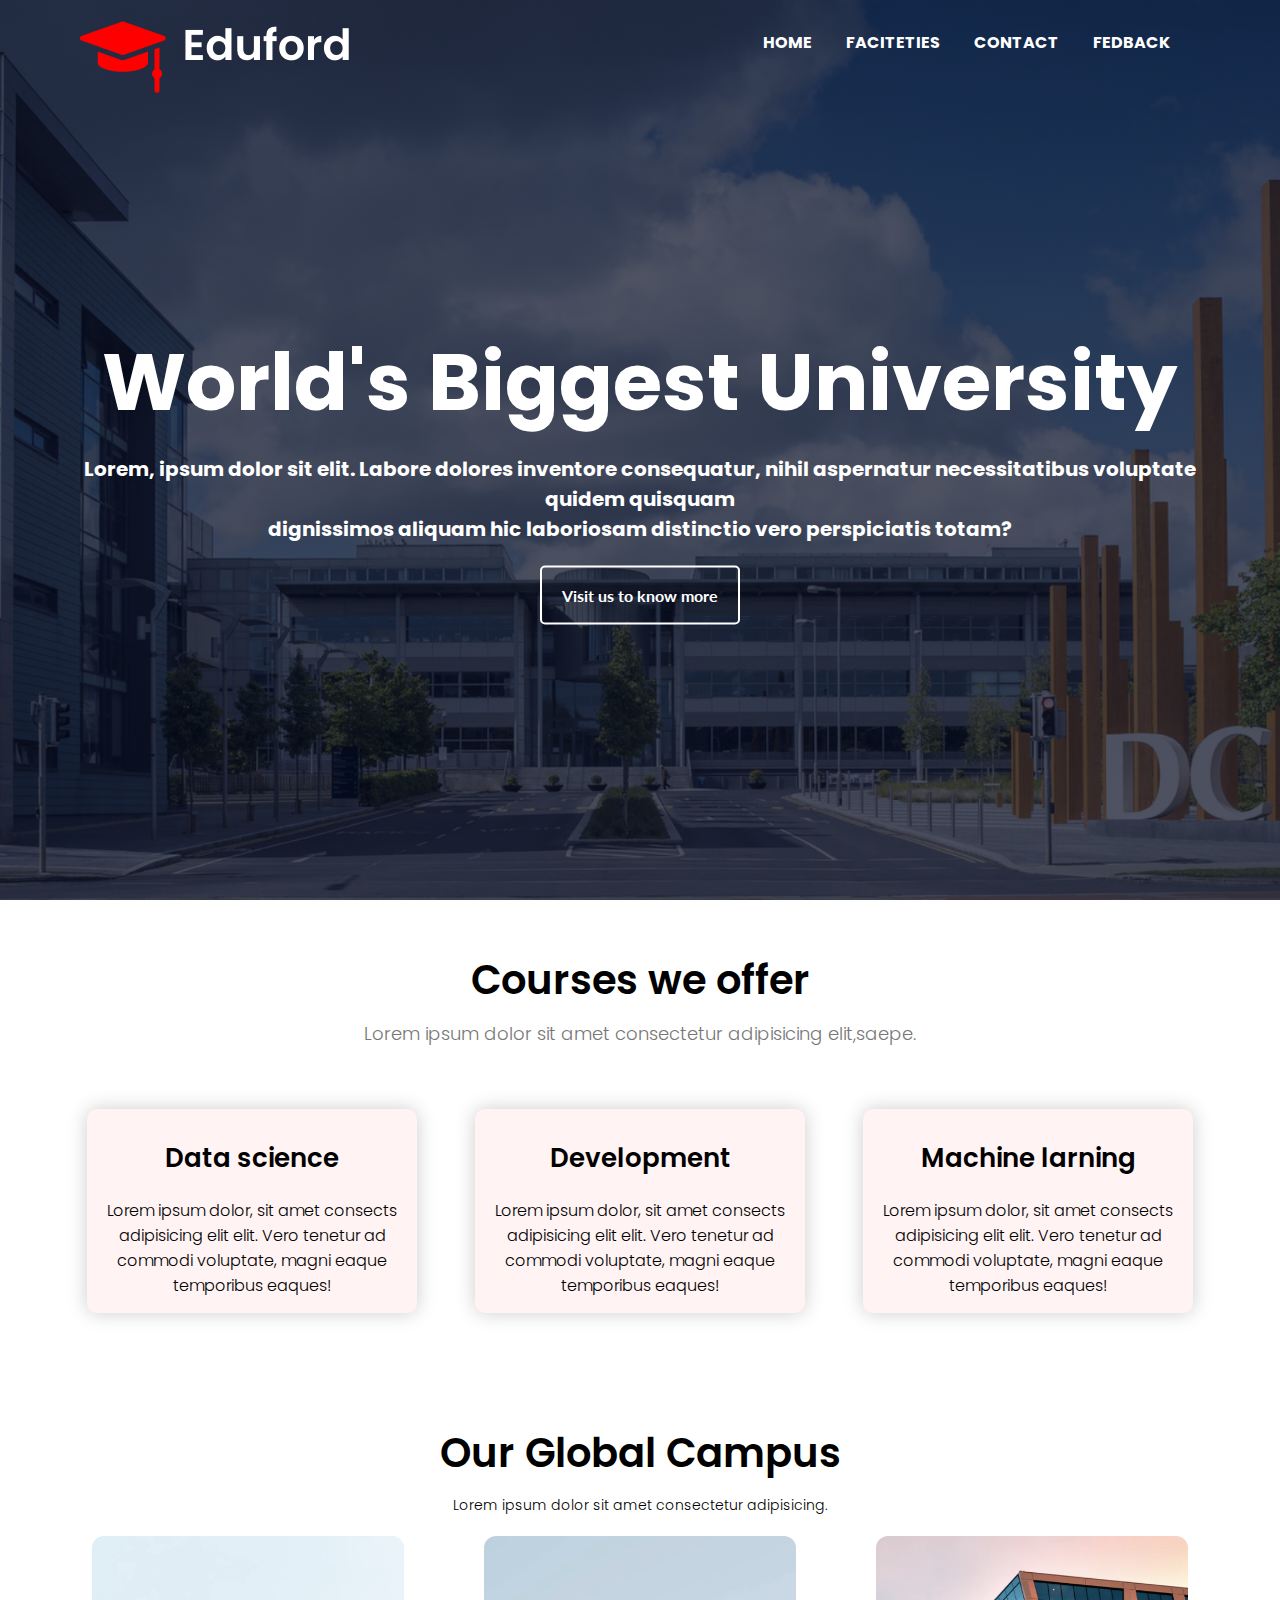
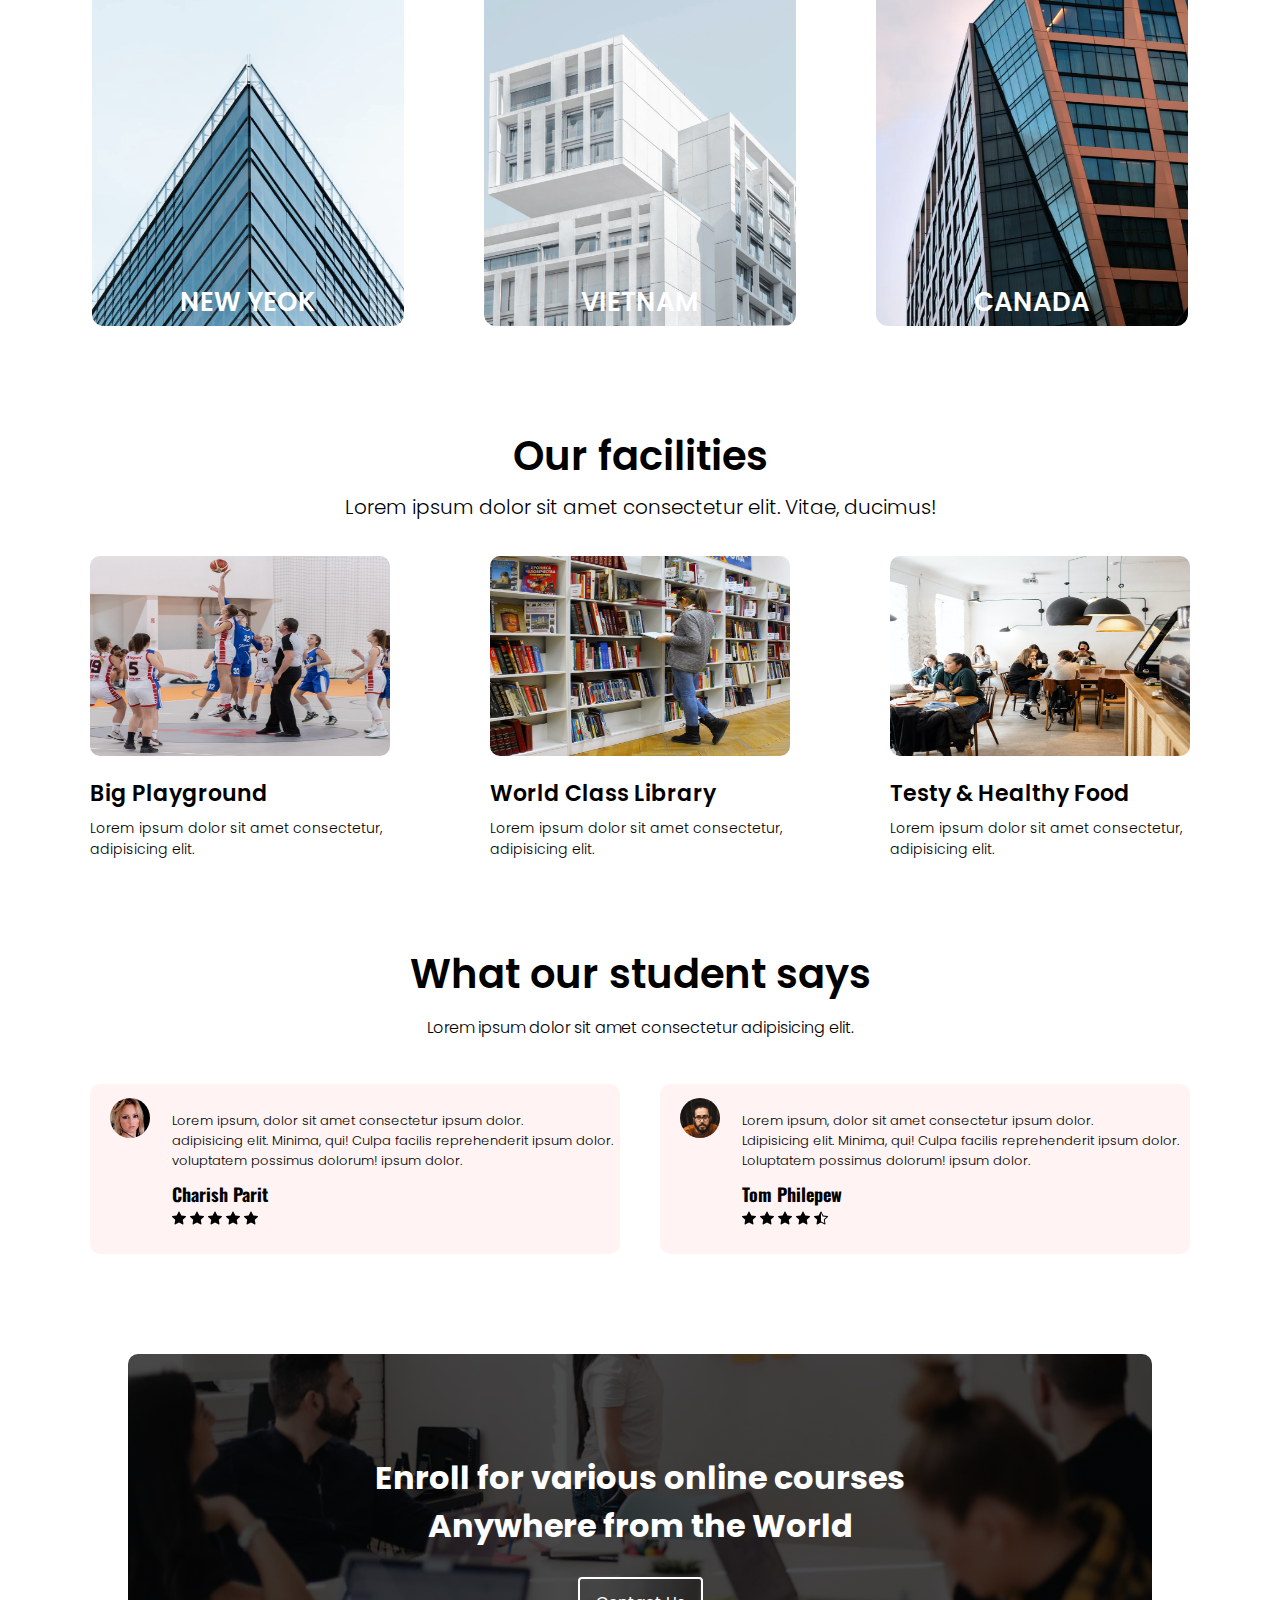
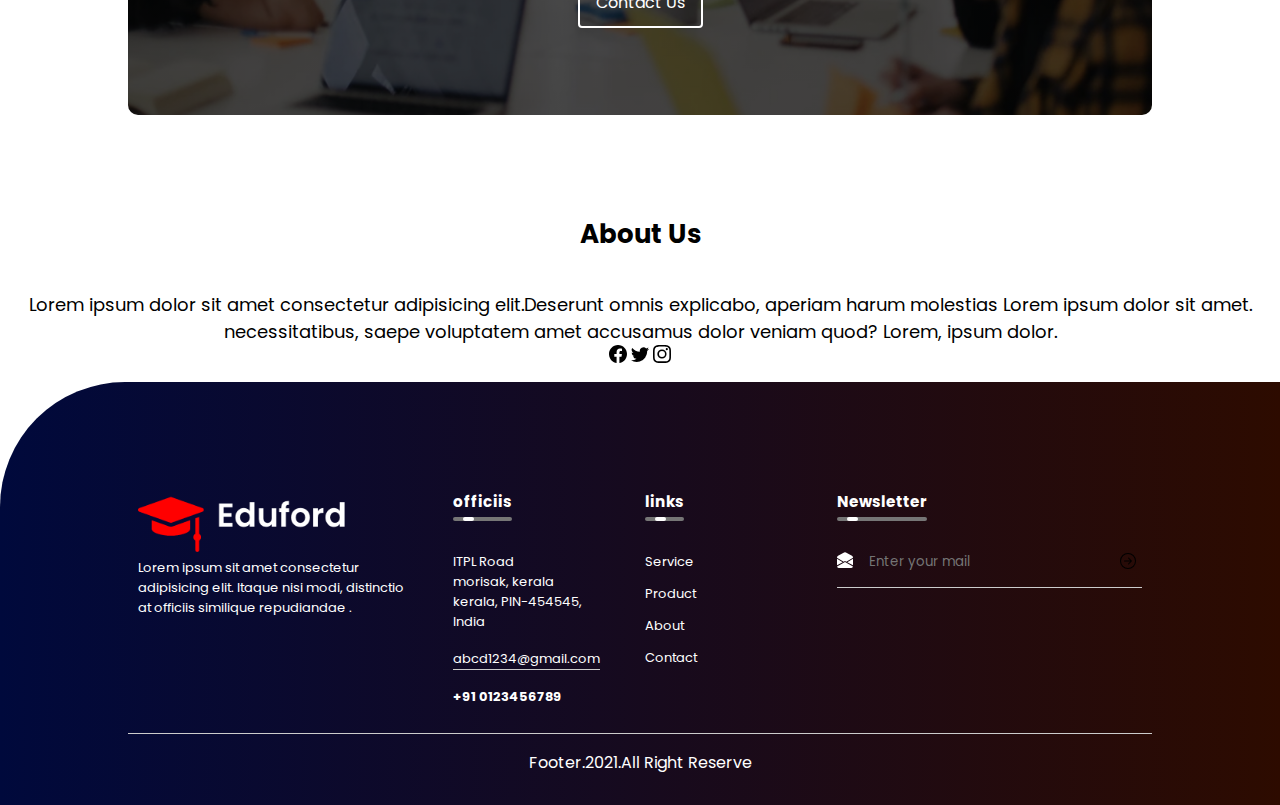
<file: edu-website/index.html>
<!DOCTYPE html>
<html lang="en">
<head>
    <meta charset="UTF-8">
    <meta http-equiv="X-UA-Compatible" content="IE=edge">
    <meta name="viewport" content="width=device-width, initial-scale=1.0">
    <title>education website</title>
    <!-- google font -->
    <link rel="preconnect" href="https://fonts.googleapis.com">
    <link rel="preconnect" href="https://fonts.gstatic.com" crossorigin>
    <link href="https://fonts.googleapis.com/css2?family=Poppins:wght@200&display=swap" rel="stylesheet">
    <link href="https://fonts.googleapis.com/css2?family=Lato&display=swap" rel="stylesheet">
    <link href="https://fonts.googleapis.com/css2?family=Oswald:wght@400;700&family=Poppins&display=swap" rel="stylesheet">
    <!-- external css -->
    <link rel="stylesheet" href="style.css">
    
    

</head>
<body>
    <header>
        <!-- navbar -->
        <nav id="navbar">
            <div class="nav-collection">
            <div class="logo">
                <img src="eduford_img/logo.png" alt="">
            </div>
            <div class="openMenu">
                <h1>Menu</h1>
            </div> 
            <div class="right" id="right">  
                <a href="index.html">HOME</a>
                <a href="facilities.html">FACITETIES</a>
                <a href="contact.html">CONTACT</a>
                <a href="contact.html">FEDBACK</a>
            </div>
            <div class="closeMenu">
                <h1>close</h1>
            </div>

        </div>
        
        <!-- banner -->
        <div class="banner">
            <h1>World's Biggest University</h1>
            <p>Lorem, ipsum dolor sit  elit. Labore dolores inventore consequatur, nihil aspernatur necessitatibus voluptate quidem quisquam <br> dignissimos 
                 aliquam hic laboriosam distinctio vero perspiciatis totam?</p>
            <div class="bt">
            <a href="#" class="btn">Visit us to know more</a>     
        </div>     
        </div>
        
    </nav>
    </header>

    <!-- course -->    
    <section id="container">
        <div class="headline">
        <h2>Courses we offer</h2>
        <p>Lorem ipsum dolor sit amet consectetur adipisicing elit,saepe.</p>
    </div>
    <div class="box">
        <div class="item">
            <h3>Data science</h3>
            <p>Lorem ipsum dolor, sit amet consects
                adipisicing elit elit. Vero tenetur ad commodi voluptate,
                 magni eaque temporibus eaques!</p>
        </div>
        <div class="item">
            <h3>Development</h3>
            <p>Lorem ipsum dolor, sit amet consects
                adipisicing elit elit. Vero tenetur ad commodi voluptate,
                 magni eaque temporibus eaques!</p>
        </div>
        <div class="item">
            <h3>Machine larning</h3>
            <p>Lorem ipsum dolor, sit amet consects
                adipisicing elit elit. Vero tenetur ad commodi voluptate,
                 magni eaque temporibus eaques!</p>
        </div>
    </div>
</section >

    <!-- campas -->
    <section id="global">
        <h1>Our Global Campus</h1>
        <p>Lorem ipsum dolor sit amet consectetur adipisicing.</p>
        <div class="all-campas">
            <div class="item" >
                <img src="eduford_img/london.png" alt="">
                <div class="layer">                     <!--layer on img-->
                    <h3>NEW YEOK</h3>
                </div>
            </div>
            <div class="item">
                <img src="eduford_img/washington.png" alt="">
                <div class="layer">
                    <h3>VIETNAM</h3>
                </div>
            </div>
            <div class="item">
                <img src="eduford_img/newyork.png" alt="">
                <div class="layer">
                    <h3>CANADA</h3>
                </div>
            </div>
        </div>
    </section>
    <!-- facilities --> 
    <section id="facilities">
        <h2>Our facilities</h2>
        <p>Lorem ipsum dolor sit amet consectetur elit. Vitae, ducimus!</p>
        <div class="facilities-row">
            <div class="facilities-col">
                <img src="eduford_img/basketball.png" alt="">
                <h3>Big Playground</h3>
                <p>Lorem ipsum dolor sit amet consectetur, <br>
                   adipisicing elit.</p>
            </div>
            <div class="facilities-col">
                <img src="eduford_img/library.png" alt="">
                <h3>World Class Library</h3>
                <p>Lorem ipsum dolor sit amet consectetur, <br>
                   adipisicing elit.</p>
            </div>
            <div class="facilities-col">
                <img src="eduford_img/cafeteria.png" alt="">
                <h3>Testy & Healthy Food
                </h3>
                <p>Lorem ipsum dolor sit amet consectetur, <br>
                   adipisicing elit.</p>
            </div>
        </div>
    </section>
        <!--Reviw  -->
    <section id="student">
        <h2>What our student says</h2>
        <p>Lorem ipsum dolor sit amet consectetur adipisicing elit.</p>
        <div class="review">
            <div class="openione">
                <img src="eduford_img/user1.jpg" alt="">
                <div class="cmnt">
                <p>Lorem ipsum, dolor sit amet consectetur ipsum dolor. <br>
                    adipisicing elit. Minima, qui! Culpa facilis reprehenderit ipsum dolor. <br>
                    voluptatem possimus dolorum! ipsum dolor.</p>
                    <h2>Charish Parit</h2>
                    <!-- rating svg -->
                      <svg xmlns="http://www.w3.org/2000/svg" width="14" height="14" fill="currentColor" class="bi bi-star-fill" viewBox="0 0 16 16">
                        <path d="M3.612 15.443c-.386.198-.824-.149-.746-.592l.83-4.73L.173 6.765c-.329-.314-.158-.888.283-.95l4.898-.696L7.538.792c.197-.39.73-.39.927 0l2.184 4.327 4.898.696c.441.062.612.636.282.95l-3.522 3.356.83 4.73c.078.443-.36.79-.746.592L8 13.187l-4.389 2.256z"/>
                      </svg>
                      <svg xmlns="http://www.w3.org/2000/svg" width="14" height="14" fill="currentColor" class="bi bi-star-fill" viewBox="0 0 16 16">
                        <path d="M3.612 15.443c-.386.198-.824-.149-.746-.592l.83-4.73L.173 6.765c-.329-.314-.158-.888.283-.95l4.898-.696L7.538.792c.197-.39.73-.39.927 0l2.184 4.327 4.898.696c.441.062.612.636.282.95l-3.522 3.356.83 4.73c.078.443-.36.79-.746.592L8 13.187l-4.389 2.256z"/>
                      </svg>
                      <svg xmlns="http://www.w3.org/2000/svg" width="14" height="14" fill="currentColor" class="bi bi-star-fill" viewBox="0 0 16 16">
                        <path d="M3.612 15.443c-.386.198-.824-.149-.746-.592l.83-4.73L.173 6.765c-.329-.314-.158-.888.283-.95l4.898-.696L7.538.792c.197-.39.73-.39.927 0l2.184 4.327 4.898.696c.441.062.612.636.282.95l-3.522 3.356.83 4.73c.078.443-.36.79-.746.592L8 13.187l-4.389 2.256z"/>
                      </svg>
                      <svg xmlns="http://www.w3.org/2000/svg" width="14" height="14" fill="currentColor" class="bi bi-star-fill" viewBox="0 0 16 16">
                        <path d="M3.612 15.443c-.386.198-.824-.149-.746-.592l.83-4.73L.173 6.765c-.329-.314-.158-.888.283-.95l4.898-.696L7.538.792c.197-.39.73-.39.927 0l2.184 4.327 4.898.696c.441.062.612.636.282.95l-3.522 3.356.83 4.73c.078.443-.36.79-.746.592L8 13.187l-4.389 2.256z"/>
                      </svg>
                      <svg xmlns="http://www.w3.org/2000/svg" width="14" height="14" fill="currentColor" class="bi bi-star-fill" viewBox="0 0 16 16">
                        <path d="M3.612 15.443c-.386.198-.824-.149-.746-.592l.83-4.73L.173 6.765c-.329-.314-.158-.888.283-.95l4.898-.696L7.538.792c.197-.39.73-.39.927 0l2.184 4.327 4.898.696c.441.062.612.636.282.95l-3.522 3.356.83 4.73c.078.443-.36.79-.746.592L8 13.187l-4.389 2.256z"/>
                      </svg>
                    

                </div>
            </div>
            <div class="openione">
                <img src="eduford_img/user2.jpg" alt="">
                <div class="cmnt">
                <p>Lorem ipsum, dolor sit amet consectetur ipsum dolor. <br>
                    Ldipisicing elit. Minima, qui! Culpa facilis reprehenderit ipsum dolor. <br>
                    Loluptatem possimus dolorum! ipsum dolor.</p>
                    <h2> Tom Philepew</h2>
                    <!-- rating svg -->
                      <svg xmlns="http://www.w3.org/2000/svg" width="14" height="14" fill="currentColor" class="bi bi-star-fill" viewBox="0 0 16 16">
                        <path d="M3.612 15.443c-.386.198-.824-.149-.746-.592l.83-4.73L.173 6.765c-.329-.314-.158-.888.283-.95l4.898-.696L7.538.792c.197-.39.73-.39.927 0l2.184 4.327 4.898.696c.441.062.612.636.282.95l-3.522 3.356.83 4.73c.078.443-.36.79-.746.592L8 13.187l-4.389 2.256z"/>
                      </svg>
                      <svg xmlns="http://www.w3.org/2000/svg" width="14" height="14" fill="currentColor" class="bi bi-star-fill" viewBox="0 0 16 16">
                        <path d="M3.612 15.443c-.386.198-.824-.149-.746-.592l.83-4.73L.173 6.765c-.329-.314-.158-.888.283-.95l4.898-.696L7.538.792c.197-.39.73-.39.927 0l2.184 4.327 4.898.696c.441.062.612.636.282.95l-3.522 3.356.83 4.73c.078.443-.36.79-.746.592L8 13.187l-4.389 2.256z"/>
                      </svg>
                      <svg xmlns="http://www.w3.org/2000/svg" width="14" height="14" fill="currentColor" class="bi bi-star-fill" viewBox="0 0 16 16">
                        <path d="M3.612 15.443c-.386.198-.824-.149-.746-.592l.83-4.73L.173 6.765c-.329-.314-.158-.888.283-.95l4.898-.696L7.538.792c.197-.39.73-.39.927 0l2.184 4.327 4.898.696c.441.062.612.636.282.95l-3.522 3.356.83 4.73c.078.443-.36.79-.746.592L8 13.187l-4.389 2.256z"/>
                      </svg>
                      <svg xmlns="http://www.w3.org/2000/svg" width="14" height="14" fill="currentColor" class="bi bi-star-fill" viewBox="0 0 16 16">
                        <path d="M3.612 15.443c-.386.198-.824-.149-.746-.592l.83-4.73L.173 6.765c-.329-.314-.158-.888.283-.95l4.898-.696L7.538.792c.197-.39.73-.39.927 0l2.184 4.327 4.898.696c.441.062.612.636.282.95l-3.522 3.356.83 4.73c.078.443-.36.79-.746.592L8 13.187l-4.389 2.256z"/>
                      </svg>
                      <svg xmlns="http://www.w3.org/2000/svg" width="14" height="14" fill="currentColor" class="bi bi-star-half" viewBox="0 0 16 16">
                        <path d="M5.354 5.119 7.538.792A.516.516 0 0 1 8 .5c.183 0 .366.097.465.292l2.184 4.327 4.898.696A.537.537 0 0 1 16 6.32a.548.548 0 0 1-.17.445l-3.523 3.356.83 4.73c.078.443-.36.79-.746.592L8 13.187l-4.389 2.256a.52.52 0 0 1-.146.05c-.342.06-.668-.254-.6-.642l.83-4.73L.173 6.765a.55.55 0 0 1-.172-.403.58.58 0 0 1 .085-.302.513.513 0 0 1 .37-.245l4.898-.696zM8 12.027a.5.5 0 0 1 .232.056l3.686 1.894-.694-3.957a.565.565 0 0 1 .162-.505l2.907-2.77-4.052-.576a.525.525 0 0 1-.393-.288L8.001 2.223 8 2.226v9.8z"/>
                      </svg>
                </div>
            </div>
        </div>
    </section>
    <!-- contact -->
    <section class="cto">
        <h1>Enroll for various online courses <br> Anywhere from the World</h1>
        <a href="contact.html">Contact Us</a>
    </section>

     <!-- about -->
    <div class="about">
        <h2>About Us</h2>
        <p>Lorem ipsum dolor sit amet consectetur adipisicing elit.Deserunt omnis explicabo, aperiam harum  molestias Lorem ipsum dolor sit amet. <br>
              necessitatibus, saepe voluptatem amet accusamus dolor veniam quod? Lorem, ipsum dolor.</p>

              <svg xmlns="http://www.w3.org/2000/svg" width="18" height="18" fill="currentColor" class="bi bi-facebook" viewBox="0 0 16 16">
                <path d="M16 8.049c0-4.446-3.582-8.05-8-8.05C3.58 0-.002 3.603-.002 8.05c0 4.017 2.926 7.347 6.75 7.951v-5.625h-2.03V8.05H6.75V6.275c0-2.017 1.195-3.131 3.022-3.131.876 0 1.791.157 1.791.157v1.98h-1.009c-.993 0-1.303.621-1.303 1.258v1.51h2.218l-.354 2.326H9.25V16c3.824-.604 6.75-3.934 6.75-7.951z"/>
              </svg>
              <svg xmlns="http://www.w3.org/2000/svg" width="18" height="18" fill="currentColor" class="bi bi-twitter" viewBox="0 0 16 16">
                <path d="M5.026 15c6.038 0 9.341-5.003 9.341-9.334 0-.14 0-.282-.006-.422A6.685 6.685 0 0 0 16 3.542a6.658 6.658 0 0 1-1.889.518 3.301 3.301 0 0 0 1.447-1.817 6.533 6.533 0 0 1-2.087.793A3.286 3.286 0 0 0 7.875 6.03a9.325 9.325 0 0 1-6.767-3.429 3.289 3.289 0 0 0 1.018 4.382A3.323 3.323 0 0 1 .64 6.575v.045a3.288 3.288 0 0 0 2.632 3.218 3.203 3.203 0 0 1-.865.115 3.23 3.23 0 0 1-.614-.057 3.283 3.283 0 0 0 3.067 2.277A6.588 6.588 0 0 1 .78 13.58a6.32 6.32 0 0 1-.78-.045A9.344 9.344 0 0 0 5.026 15z"/>
              </svg>
              <svg xmlns="http://www.w3.org/2000/svg" width="18" height="18" fill="currentColor" class="bi bi-instagram" viewBox="0 0 16 16">
                <path d="M8 0C5.829 0 5.556.01 4.703.048 3.85.088 3.269.222 2.76.42a3.917 3.917 0 0 0-1.417.923A3.927 3.927 0 0 0 .42 2.76C.222 3.268.087 3.85.048 4.7.01 5.555 0 5.827 0 8.001c0 2.172.01 2.444.048 3.297.04.852.174 1.433.372 1.942.205.526.478.972.923 1.417.444.445.89.719 1.416.923.51.198 1.09.333 1.942.372C5.555 15.99 5.827 16 8 16s2.444-.01 3.298-.048c.851-.04 1.434-.174 1.943-.372a3.916 3.916 0 0 0 1.416-.923c.445-.445.718-.891.923-1.417.197-.509.332-1.09.372-1.942C15.99 10.445 16 10.173 16 8s-.01-2.445-.048-3.299c-.04-.851-.175-1.433-.372-1.941a3.926 3.926 0 0 0-.923-1.417A3.911 3.911 0 0 0 13.24.42c-.51-.198-1.092-.333-1.943-.372C10.443.01 10.172 0 7.998 0h.003zm-.717 1.442h.718c2.136 0 2.389.007 3.232.046.78.035 1.204.166 1.486.275.373.145.64.319.92.599.28.28.453.546.598.92.11.281.24.705.275 1.485.039.843.047 1.096.047 3.231s-.008 2.389-.047 3.232c-.035.78-.166 1.203-.275 1.485a2.47 2.47 0 0 1-.599.919c-.28.28-.546.453-.92.598-.28.11-.704.24-1.485.276-.843.038-1.096.047-3.232.047s-2.39-.009-3.233-.047c-.78-.036-1.203-.166-1.485-.276a2.478 2.478 0 0 1-.92-.598 2.48 2.48 0 0 1-.6-.92c-.109-.281-.24-.705-.275-1.485-.038-.843-.046-1.096-.046-3.233 0-2.136.008-2.388.046-3.231.036-.78.166-1.204.276-1.486.145-.373.319-.64.599-.92.28-.28.546-.453.92-.598.282-.11.705-.24 1.485-.276.738-.034 1.024-.044 2.515-.045v.002zm4.988 1.328a.96.96 0 1 0 0 1.92.96.96 0 0 0 0-1.92zm-4.27 1.122a4.109 4.109 0 1 0 0 8.217 4.109 4.109 0 0 0 0-8.217zm0 1.441a2.667 2.667 0 1 1 0 5.334 2.667 2.667 0 0 1 0-5.334z"/>
              </svg>
    </div>


       <!-- footer -->
    <footer>
        <div class="row">
            <div class="col" >
                <img src="eduford_img/logo.png" alt="" style="height: 60px;">
                <p>Lorem ipsum sit amet consectetur adipisicing 
                     elit. Itaque nisi modi, distinctio at
                      officiis similique repudiandae .</p>
            </div>
            <div class="col">
                <h3>officiis <div class="underline"><span></span></div> </h3>
                <p>ITPL Road</p>
                <p>morisak, kerala</p>
                <p>kerala, PIN-454545, India</p>
                <p class="mail">abcd1234@gmail.com</p>
                <h4>+91  0123456789</h4>
            </div>
            <div class="col">
                <h3>links <div class="underline"><span></span></div> </h3>
                <ul>
                    <li><a href="#"></a></li>
                    <li><a href=""></a>Service</li>
                    <li><a href=""></a>Product</li>
                    <li><a href=""></a>About</li>
                    <li><a href=""></a>Contact</li>
                </ul>
            </div>
            <div class="col">
                <h3>Newsletter <div class="underline"><span></span></div></h3>
                <form action="">
                    <svg xmlns="http://www.w3.org/2000/svg" width="16" height="16" fill="currentColor" class="bi bi-envelope-open-fill" viewBox="0 0 16 16">
                        <path d="M8.941.435a2 2 0 0 0-1.882 0l-6 3.2A2 2 0 0 0 0 5.4v.313l6.709 3.933L8 8.928l1.291.717L16 5.715V5.4a2 2 0 0 0-1.059-1.765l-6-3.2zM16 6.873l-5.693 3.337L16 13.372v-6.5zm-.059 7.611L8 10.072.059 14.484A2 2 0 0 0 2 16h12a2 2 0 0 0 1.941-1.516zM0 13.373l5.693-3.163L0 6.873v6.5z"/>
                      </svg>
                    <input type="email" name="" placeholder="Enter your mail" id="">
                    <button type="submit"><svg xmlns="http://www.w3.org/2000/svg" width="16" height="16" fill="currentColor" class="bi bi-arrow-right-circle" viewBox="0 0 16 16">
                        <path fill-rule="evenodd" d="M1 8a7 7 0 1 0 14 0A7 7 0 0 0 1 8zm15 0A8 8 0 1 1 0 8a8 8 0 0 1 16 0zM4.5 7.5a.5.5 0 0 0 0 1h5.793l-2.147 2.146a.5.5 0 0 0 .708.708l3-3a.5.5 0 0 0 0-.708l-3-3a.5.5 0 1 0-.708.708L10.293 7.5H4.5z"/>
                      </svg></button>
                </form>
            </div>
            
        </div>
        <hr>
        <p class=" para">Footer.2021.All Right Reserve</p>
    </footer>
    

    <!-- javascript -->
    <script src="app.js"></script>
 
</body>
</html>
</file>
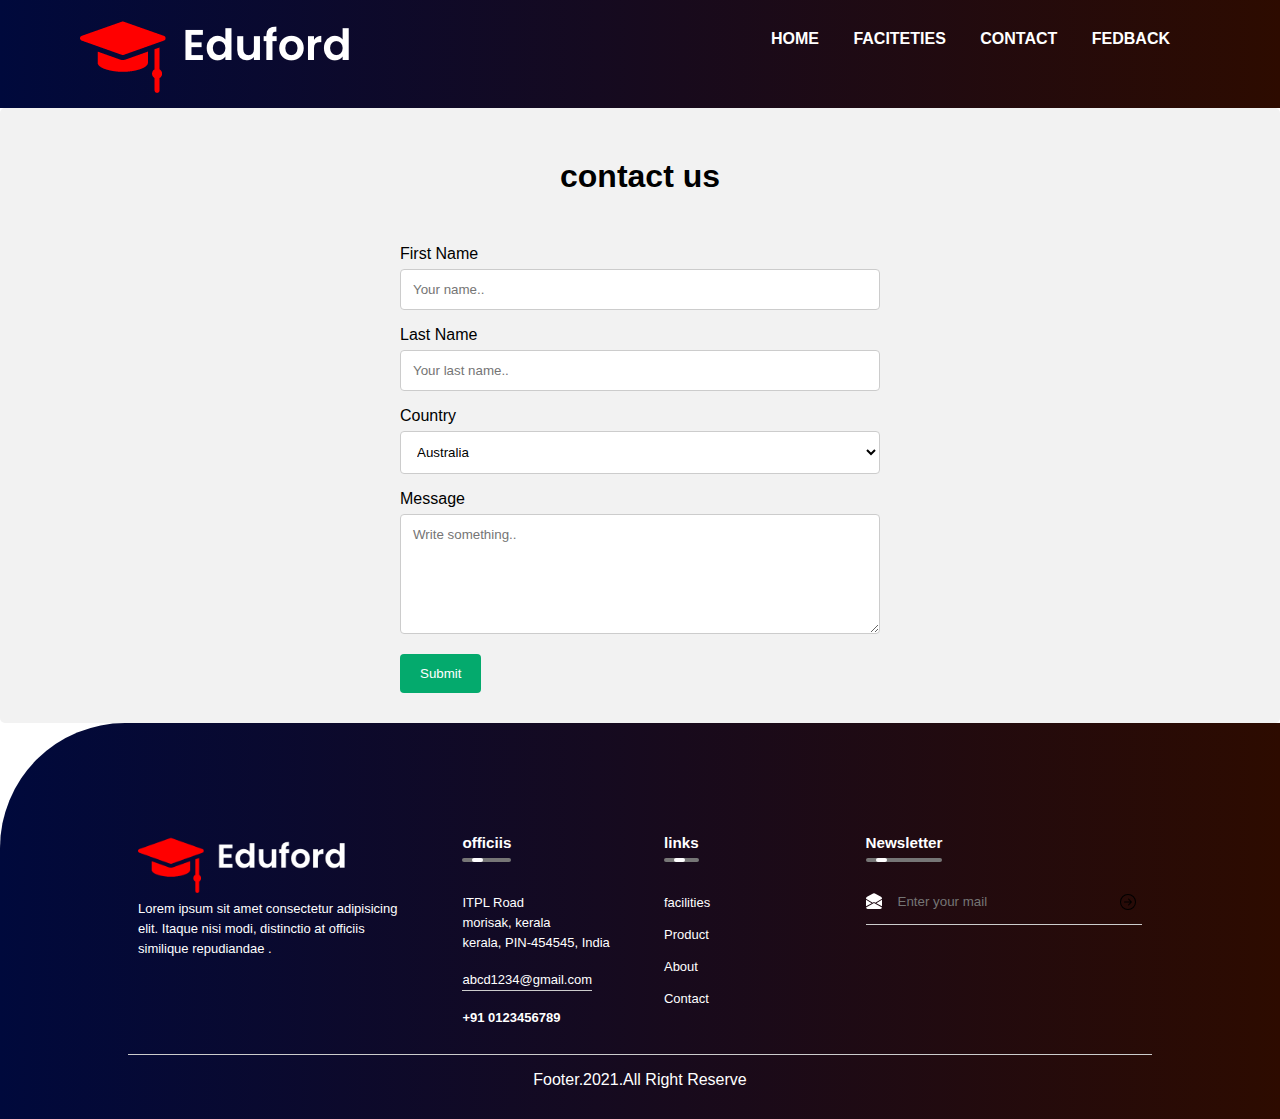
<file: edu-website/contact.html>
<!DOCTYPE html>
<html lang="en">
<head>
    <meta charset="UTF-8">
    <meta http-equiv="X-UA-Compatible" content="IE=edge">
    <meta name="viewport" content="width=device-width, initial-scale=1.0">
    <title>contact</title>
    <link rel="stylesheet" href="style.css">
</head>
<body>
    <header class="for-bg">
        <nav id="navbar">
            <div class="nav-collection">
            <div class="logo">
                <img src="eduford_img/logo.png" alt="">
            </div>
            <div class="openMenu">
                <h1>Menu</h1>
            </div>
            <div class="right" id="right">
                <i class="fa fa-times" onclick="hidemenu()" ></i>
                <a href="index.html">HOME</a>
                <a href="facilities.html">FACITETIES</a>
                <a href="contact.html">CONTACT</a>
                <a href="contact.html">FEDBACK</a>
            </div>
            <div class="closeMenu">
                <h1>close</h1>
            </div>
            
        </div>
        
    </nav>
    </header>


    <div class="containers">
        <form action="action_page.php">
          <h1 class="h-contact">contact us</h1>
          <label for="fname">First Name</label> <br>
          <input type="text" id="fname" name="firstname" placeholder="Your name..">
      
          <label for="lname">Last Name</label> <br>
          <input type="text" id="lname" name="lastname" placeholder="Your last name..">
      
          <label for="country">Country</label> <br>
          <select id="country" name="country">
            <option value="australia">Australia</option>
            <option value="canada">Canada</option>
            <option value="usa">USA</option>
          </select>
      
          <label for="subject">Message</label> <br>
          <textarea id="subject" name="subject" placeholder="Write something.." style="height:120px"></textarea>
      
          <input type="submit" value="Submit">
      
        </form>
      </div>

             <!-- footer -->
             <footer>
                <div class="row">
                    <div class="col" >
                        <img src="eduford_img/logo.png" alt="" style="height: 60px;">
                        <p>Lorem ipsum sit amet consectetur adipisicing 
                             elit. Itaque nisi modi, distinctio at
                              officiis similique repudiandae .</p>
                    </div>
                    <div class="col">
                        <h3>officiis <div class="underline"><span></span></div> </h3>
                        <p>ITPL Road</p>
                        <p>morisak, kerala</p>
                        <p>kerala, PIN-454545, India</p>
                        <p class="mail">abcd1234@gmail.com</p>
                        <h4>+91  0123456789</h4>
                    </div>
                    <div class="col">
                        <h3>links <div class="underline"><span></span></div> </h3>
                        <ul>
                            <li><a href="#"></a></li>
                            <li><a href="facilities.html"></a>facilities</li>
                            <li><a href=""></a>Product</li>
                            <li><a href=""></a>About</li>
                            <li><a href="contact.html"></a>Contact</li>
                        </ul>
                    </div>
                    <div class="col">
                        <h3>Newsletter <div class="underline"><span></span></div></h3>
                        <form action="">
                            <svg xmlns="http://www.w3.org/2000/svg" width="16" height="16" fill="currentColor" class="bi bi-envelope-open-fill" viewBox="0 0 16 16">
                                <path d="M8.941.435a2 2 0 0 0-1.882 0l-6 3.2A2 2 0 0 0 0 5.4v.313l6.709 3.933L8 8.928l1.291.717L16 5.715V5.4a2 2 0 0 0-1.059-1.765l-6-3.2zM16 6.873l-5.693 3.337L16 13.372v-6.5zm-.059 7.611L8 10.072.059 14.484A2 2 0 0 0 2 16h12a2 2 0 0 0 1.941-1.516zM0 13.373l5.693-3.163L0 6.873v6.5z"/>
                              </svg>
                            <input type="email" name="" placeholder="Enter your mail" id="">
                            <button type="submit"><svg xmlns="http://www.w3.org/2000/svg" width="16" height="16" fill="currentColor" class="bi bi-arrow-right-circle" viewBox="0 0 16 16">
                                <path fill-rule="evenodd" d="M1 8a7 7 0 1 0 14 0A7 7 0 0 0 1 8zm15 0A8 8 0 1 1 0 8a8 8 0 0 1 16 0zM4.5 7.5a.5.5 0 0 0 0 1h5.793l-2.147 2.146a.5.5 0 0 0 .708.708l3-3a.5.5 0 0 0 0-.708l-3-3a.5.5 0 1 0-.708.708L10.293 7.5H4.5z"/>
                              </svg></button>
                        </form>
                    </div>
                    
                </div>
                <hr>
                <p class=" para">Footer.2021.All Right Reserve</p>
            </footer>

            <script src="app.js"></script>
</body>
</html>
</file>
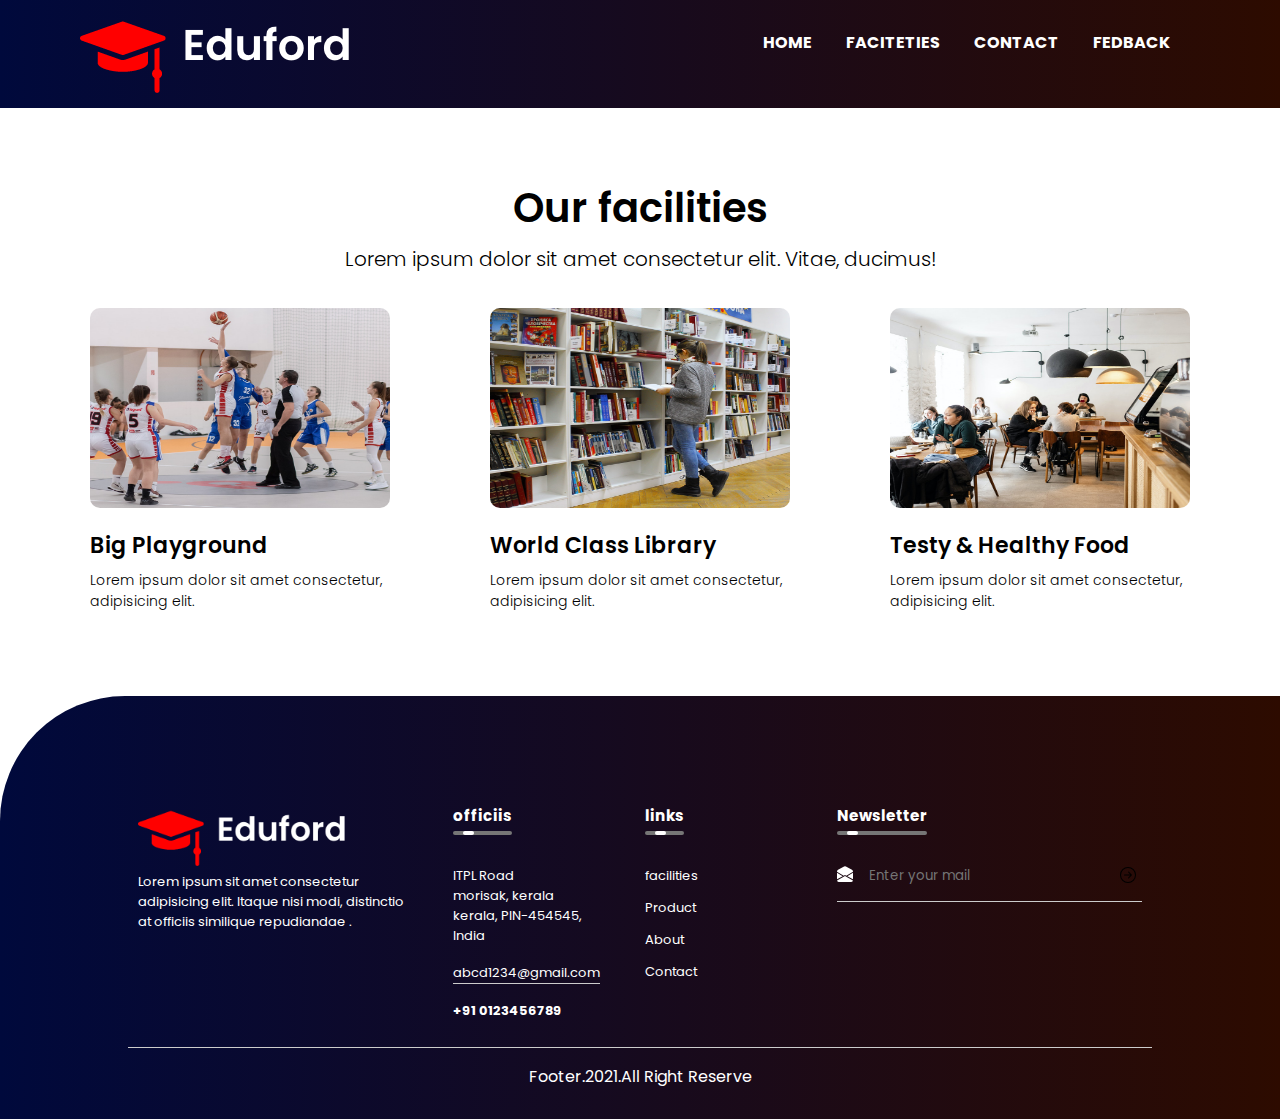
<file: edu-website/facilities.html>
<!DOCTYPE html>
<html lang="en">
<head>
    <meta charset="UTF-8">
    <meta http-equiv="X-UA-Compatible" content="IE=edge">
    <meta name="viewport" content="width=device-width, initial-scale=1.0">
    <title>education website</title>
    <!-- google font -->
    <link rel="preconnect" href="https://fonts.googleapis.com">
<link rel="preconnect" href="https://fonts.gstatic.com" crossorigin>
<link href="https://fonts.googleapis.com/css2?family=Poppins:wght@200&display=swap" rel="stylesheet">
    <link href="https://fonts.googleapis.com/css2?family=Lato&display=swap" rel="stylesheet">
    
    <link href="https://fonts.googleapis.com/css2?family=Oswald:wght@400;700&family=Poppins&display=swap" rel="stylesheet">
    <!-- css -->
    <link rel="stylesheet" href="style.css">
    

</head>
<body>
    <header class="for-bg">
        <nav id="navbar">
            <div class="nav-collection">
            <div class="logo">
                <img src="eduford_img/logo.png" alt="">
            </div>
            <div class="openMenu">
                <h1>Menu</h1>
            </div>
            <div class="right" id="right">
                <i class="fa fa-times" onclick="hidemenu()" ></i>
                <a href="index.html">HOME</a>
                <a href="facilities.html">FACITETIES</a>
                <a href="contact.html">CONTACT</a>
                <a href="contact.html">FEDBACK</a>
            </div>
            <div class="closeMenu">
                <h1>close</h1>
            </div>
            
        </div>
        
    </nav>
    </header>

    <section id="facilities">
        <h2>Our facilities</h2>
        <p>Lorem ipsum dolor sit amet consectetur elit. Vitae, ducimus!</p>
        <div class="facilities-row">
            <div class="facilities-col">
                <img src="eduford_img/basketball.png" alt="">
                <h3>Big Playground</h3>
                <p>Lorem ipsum dolor sit amet consectetur, <br>
                   adipisicing elit.</p>
            </div>
            <div class="facilities-col">
                <img src="eduford_img/library.png" alt="">
                <h3>World Class Library</h3>
                <p>Lorem ipsum dolor sit amet consectetur, <br>
                   adipisicing elit.</p>
            </div>
            <div class="facilities-col">
                <img src="eduford_img/cafeteria.png" alt="">
                <h3>Testy & Healthy Food
                </h3>
                <p>Lorem ipsum dolor sit amet consectetur, <br>
                   adipisicing elit.</p>
            </div>
        </div>
    </section>
      

<!-- footer -->
    <footer>
        <div class="row">
            <div class="col" >
                <img src="eduford_img/logo.png" alt="" style="height: 60px;">
                <p>Lorem ipsum sit amet consectetur adipisicing 
                     elit. Itaque nisi modi, distinctio at
                      officiis similique repudiandae .</p>
            </div>
            <div class="col">
                <h3>officiis <div class="underline"><span></span></div> </h3>
                <p>ITPL Road</p>
                <p>morisak, kerala</p>
                <p>kerala, PIN-454545, India</p>
                <p class="mail">abcd1234@gmail.com</p>
                <h4>+91  0123456789</h4>
            </div>
            <div class="col">
                <h3>links <div class="underline"><span></span></div> </h3>
                <ul>
                    <li><a href="#"></a></li>
                    <li><a href="facilities.html"></a>facilities</li>
                    <li><a href=""></a>Product</li>
                    <li><a href=""></a>About</li>
                    <li><a href="contact.html"></a>Contact</li>
                </ul>
            </div>
            <div class="col">
                <h3>Newsletter <div class="underline"><span></span></div></h3>
                <form action="">
                    <svg xmlns="http://www.w3.org/2000/svg" width="16" height="16" fill="currentColor" class="bi bi-envelope-open-fill" viewBox="0 0 16 16">
                        <path d="M8.941.435a2 2 0 0 0-1.882 0l-6 3.2A2 2 0 0 0 0 5.4v.313l6.709 3.933L8 8.928l1.291.717L16 5.715V5.4a2 2 0 0 0-1.059-1.765l-6-3.2zM16 6.873l-5.693 3.337L16 13.372v-6.5zm-.059 7.611L8 10.072.059 14.484A2 2 0 0 0 2 16h12a2 2 0 0 0 1.941-1.516zM0 13.373l5.693-3.163L0 6.873v6.5z"/>
                      </svg>
                    <input type="email" name="" placeholder="Enter your mail" id="">
                    <button type="submit"><svg xmlns="http://www.w3.org/2000/svg" width="16" height="16" fill="currentColor" class="bi bi-arrow-right-circle" viewBox="0 0 16 16">
                        <path fill-rule="evenodd" d="M1 8a7 7 0 1 0 14 0A7 7 0 0 0 1 8zm15 0A8 8 0 1 1 0 8a8 8 0 0 1 16 0zM4.5 7.5a.5.5 0 0 0 0 1h5.793l-2.147 2.146a.5.5 0 0 0 .708.708l3-3a.5.5 0 0 0 0-.708l-3-3a.5.5 0 1 0-.708.708L10.293 7.5H4.5z"/>
                      </svg></button>
                </form>
            </div>
            
        </div>
        <hr>
        <p class=" para">Footer.2021.All Right Reserve</p>
    </footer>


        <!-- js -->
        <script src="app.js"></script>
</body>
</html>
</file>
<file: edu-website/style.css>
*{
    margin: 0;
    font-family: 'Poppins', sans-serif;
}

#navbar{
    width: 100%;
    height: 100vh;
    background-image: linear-gradient(rgba(4,9,30,0.7),rgba(4,9,30,0.7)),url(eduford_img/banner.png);
    background-position: center;
    background-size: cover;
    position: relative;
}
.nav-collection{
    display: flex;
    justify-content:space-between;
    box-sizing: border-box;
}
#navbar .logo{
    margin: 10px 0px 0px 40px;
    padding: 5px 0px 0px 40px;
    box-sizing: border-box;
}
#navbar .right{
    padding: 25px 40px 0px 0px;
    margin: 5px 40px 0px 0px;  
}
#navbar .right a{
    text-decoration: none;
    padding-right: 20px;
    margin-right: 10px;
    color: #fff;
    font-weight: bolder;
    position: relative;
}
#navbar .openMenu{
    font-size: 1rem;
    margin: 20px;
    display: none;
    cursor: pointer;
}
#navbar  .closeMenu  {
    display: none;
    font-size: 1rem;
    cursor: pointer;
}



/*---banner/header---*/
.banner{
    width: 90%;
    position: absolute;
    top: 50%;
    left: 50% ;
    transform: translate(-50%, -50%);
    text-align:center;
    color: #fff;
    padding-top: 30px; ;
}
.banner h1{
    font-size: 80px;
    margin-bottom: 12px;
    
}
.banner p{
    text-align: center;
    font-size: 20px;
    margin-bottom: 18px;
    font-weight: bold;
    
}
.banner .bt{
    margin-top: 40px;
}
.banner .btn{
    border: 2px solid white;
    text-decoration: none;
    color: #fff;
    font-size: 16px;
    font-weight: bolder;
    border-radius: 5px;
    padding: 18px 20px;
    background: transparent;
    cursor: pointer;
    font-family: 'Lato', sans-serif;
    transition: 0.5s;
}
.banner .btn:hover{
    background-color: #f44336;
    border: 2px solid #f44336;
    transition: 1s;
}


/*================= Navbar and banner media qeary=================*/

@media(max-width: 700px) {

    #navbar .right{
        height: 100vh;
        width: 100%;
        position:fixed ;
        top: 0;
        left: 0;
        right: 0;
        z-index: 10;
        flex-direction: column;
        justify-content: center;
        align-items: center;
        background: #000;
        transition: top 1s;
        display: none;
    }

    #navbar  .closeMenu{
        
        position:absolute ;
        top: 20px;
        right: 20px;
        color: #fff;
        z-index: 10;
        display: none;
    }
    #navbar .openMenu{
        display:block;
        color: #fff;
    }

    #navbar .logo{
        margin: 14px 30px 0px 10px;
        padding: 5px 30px 0px 10px;
        box-sizing: border-box;
    }
    #navbar .logo img{
        width: 140px;
    }
    .right{
        position: fixed;
        width:200px ;
        height: 100vh;
        top: 0;
        right: -200px;
        background-color: #f44336;
        padding: 12px;
        display:none ;
        
    }
    .right a{
        display: block;
        padding: 12px;
    }
    .nav-collection .fa{
        display:block ;
        color: #fff;
    }

.banner h1{
    font-size: 40px;
    margin-bottom: 16px;
}
.banner p{
    font-size: 11px;
    font-weight: 400;
}
}
@media(max-width: 400px){
    .banner h1{
        font-size: 30px;
    }
}



/*--course--*/
#container .headline{
    text-align: center;
    padding-top: 20px;
    margin-top: 20px;
}
#container .headline h2{
    font-size: 40px;
    font-weight: 600;
    padding: 10px 0;
}
#container .headline p{
    font-size: 18px;
    font-weight: 300;
    color: #777;
    margin-bottom: 20px;
    padding-bottom: 20px;
}
#container .box{
    display: flex;
    justify-content: center;
    
    margin-top: 30px;
    padding-top: 12px;
    margin-bottom: 60px;
}
#container .box .item{
    width: 330px;
    height: 200px;
    background: #fff3f3;
    margin-left: 29px;
    margin-right: 29px;
    padding-bottom: 4px;
    border-radius: 10px;
    text-align: center;
    box-shadow: 0 0 20px 0 rgba(0,0,0,0.2);
    transition: 0.5s;
}
#container .box .item h3{
     padding-top:30px ;
     padding-bottom: 20px;
     font-size: 26px;
     font-weight: 600;
}
#container .box .item p{
    font-size: 16px;
    font-weight: 300;
    padding: 0 8px;
    
}
#container .box .item:hover{
    box-shadow: none;
    cursor: pointer;
}

/*---media qeary---*/
@media(max-width: 1060px){
    #container .box .item{
        width: 340px;
        height: 230px;
        
    }
}

@media(max-width: 700px) {
    #container .headline h2{
        font-size: 30px;
    }
#container .box .item{
    width: 400px;
    height: 220px;
    margin-bottom: 20px;
}
#container .box{
    display: flex;
    justify-content: center;
    align-items: center;
    flex-direction: column;
    margin-top: 30px;
    padding-top: 12px;
    margin-bottom: 60px;
}
}

@media(max-width: 500px) {
    #container .box .item{
        width: 330px;
        height: 190px;
        margin-bottom: 20px;
    }
    #container .box .item p{
        font-size: 10px;
        
    }

    }
    @media(max-width: 400px) {
        #container .box .item{
            width: 260px;
            height: 170px;
            margin-bottom: 20px;
        }
        }








/*---3rd page--campas*/
#global{
    margin-top: 90px;
    margin-bottom: 50px;
    padding-bottom: 30px;
}
#global h1{
    text-align: center;
    padding-top: 20px;
    padding-bottom: 12px;
    font-size: 40px;
    font-weight: 600;
}
#global p{
    text-align: center;
    padding-bottom: 10px;
    font-size: 14px;
    font-weight: 300;
}
#global .all-campas {
    display: flex;
    justify-content: center;
    
    padding-top: 10px;
}
#global .all-campas .item{
    margin: 0 40px;
    position: relative;
    border-radius: 12px;
    text-align: center;
}
#global .all-campas .item img{
    width:312px ;
    height:390px ;
    overflow: hidden;
    border-radius: 12px;
    display: block;
}
.layer{
    
    border-radius: 12px;
    width: 100%;
    height: 100%;          /*----put layer on img-----*/
    position: absolute;
    top:0 ;
    left:0 ;
    transition: 0.5s;
}
#global .layer:hover{
    background: rgba(226,0,0,0.6);
}
.layer h3{
    color: #fff;
    font-size: 26px;
    font-weight: 600;
    position: absolute;
    bottom: 4px;
    left: 50%;
    transform:translate(-50% ) ;
    transition: 1s;
}
.layer:hover h3{
    top: 30%;
}

/*---media qeary---*/
@media(max-width: 1160px){
    #global .all-campas .item{
        margin: 0 20px;
    }
    #global .all-campas .item img{
        width:270px ;
        height:350px ;
    }
}
@media(max-width: 700px) {
    #global h1{
        font-size: 30px;
        font-weight: 600;
    }
#global .all-campas {
    display: flex;
    flex-direction: column;
    justify-content: center;
    align-items: center;
    padding-top: 26px;
}
#global .all-campas .item{
    margin-bottom: 24px;
}
#global .all-campas .item img{
    width:340px ;
    height:380px ;
}
}

@media(max-width: 550px) {
    #global .all-campas {
        display: flex;
        flex-direction: column;
        justify-content: center;
        align-items: center;
        padding-top: 26px;
    }
    #global .all-campas .item{
        margin-bottom: 24px;
    }
    #global .all-campas .item img{
        width:230px ;
        height:290px ;
    }
    }







/*----4th page--------facilities------*/
#facilities {
    margin: 70px 0;
}
#facilities h2{
    text-align: center;
    font-size:40px ;
    font-weight: 600;
    padding-bottom: 6px;
}
#facilities p{
    text-align:center ;
    font-size: 20px;
    font-weight: 300;
    padding-bottom: 14px;
}
#facilities .facilities-row{
    display: flex;
    justify-content: center;
    margin: 20px 0;
}
#facilities .facilities-col{
    margin: 0 50px; 
}
#facilities .facilities-col img{
    height: 200px;
    width: 300px;
    border-radius: 10px;
} 
#facilities .facilities-col h3{
    font-size: 22px;   
    font-weight: 600;
    text-align: left;
    padding-top: 14px;
}
#facilities .facilities-col p{
    font-size: 14px;   
    font-weight: 300;
    text-align: left;
    padding-top: 8px;
}

/*---media qeary---*/
@media(max-width: 1160px){
    #facilities .facilities-col{
        margin: 0 20px; 
    }
    #facilities .facilities-col img{
        height: 180px;
        width: 270px;
    } 
}
@media(max-width: 700px) {
#facilities .facilities-row{
    display: flex;
    flex-direction: column;
    align-items: center;
    justify-content: center;
    margin: 20px 0; 
}
#facilities .facilities-col img{
    height: 200px;
    width: 330px;
}
#facilities .facilities-col h3{
    padding-top: 7px;
}
#facilities .facilities-col p{
    padding-top:0 ;
    padding-bottom: 12px;
    margin-bottom: 20px;
}
}
@media(max-width: 430px){
    #facilities .facilities-col img{
        height: 150px;
        width: 260px;
    }
}











/*---------riview---------*/
#student{
    margin-top: 70px;
    margin-bottom: 60px;
}
#student h2{
    text-align: center;
    font-size: 40px;
    font-weight: 600;
    padding-bottom: 11px;
}
#student p{
    font-size: 16px;
    font-weight: 300;
    text-align: center;
    padding-bottom: 20px;
}
#student .review{
    display: flex;
    justify-content: center;
    margin-top: 24px;
}
#student .review .openione{
    width: 530px;
    height: 170px;
    background-color: #fff3f3;
    border-radius: 10px;
    display: flex;
    margin: 0 20px;
}
#student .review .openione img{
    height: 40px;
    border-radius: 50%;
    margin-top: 14px;
    margin-left: 20px;
}
.cmnt{
    margin-left: 22px;
}
#student .review .openione p{
    font-size: 13px;
    padding-top:27px ;
    padding-bottom: 10px;
    text-align: left;
}
#student .review .openione h2{
    text-align: left;
    font-size: 18px;
    font-weight: bolder;
    font-family: 'Oswald', sans-serif;
    padding-bottom: 0;
}

/*----media queary---*/
@media(max-width: 1150px){
    #student .review{
        display: flex;
        flex-direction: column;
        align-items: center;
    }
    #student .review .openione{
        margin: 10px 0;
    }
}
@media(max-width: 700px) {
    #student h2{
        font-size: 30px;
    }
#student .review{
    display: flex;
    flex-direction: column;
    
    align-items: center;
    margin-top: 24px;
}
#student .review .openione{
    width: 390px;
    height: 200px;
    margin-bottom: 18px;
}
}
@media(max-width: 450px){
    #student .review .openione{
        width: 300px;
        height: 230px;
        margin-bottom: 18px;
    } 
}




/*---------contact------*/

.cto{
    margin: 100px auto ;
    width: 80%;
    background-image:linear-gradient( rgba(0,0,0,0.7),rgba(0,0,0,0.7)), url("eduford_img/banner2.jpg");
    background-position: center;              /*--how put 1 after anether(h1 on bckground)--*/
    background-size: cover;
    padding: 100px 0;
    text-align: center;
    border-radius: 10px;
}
.cto h1{
    color: #fff;
    margin-bottom: 40px;
}
.cto a{
    padding: 12px 16px;
    color: #fff;
    background: transparent;
    border: 2px solid #fff;
    border-radius: 4px;
    text-decoration: none;
}
.cto a:hover{
    background-color: #f44336;
    border: 2px solid #f44336;
}

/*--media queary---*/
@media(max-width: 650px){
    .cto{
        width: 100%;
    }
}
@media(max-width: 700px){
    .cto h1{
        font-size: 20px;
    }
}










/*--------about--------*/
.about{
    margin-top: 20px;
    margin-bottom: 12px;
    text-align: center;
}
.about .fab{
    margin: 16px 16px;
    margin-top: 18px;
    margin-bottom: 20px;
    font-size: 30px;
    border-radius: 3px;
}
.fa-facebook-square{
    background: #3b5998;
    color: #fff;
    border: 1px solid #3b5998 ;
}
.fa-twitter-square{
background: #55ACEE;
color: #fff;
border: 1px solid #55ACEE;
}
.fa-instagram-square{
    background: #125688;
    color: #fff;
    border: 1px solid #125688 ;
}
.about h2{
    font-size: 26px;
    color:black;
    padding-bottom: 37px;
    text-align: center;

}
.about p{
    text-align: center;
    font-size: 18px;

}



/*-----------------footer---------------------*/
footer{
    width: 100%;
    position: ;
    bottom:0 ;
    background: linear-gradient(to right, #00093c, #2d0b00);
    color: #fff;
    padding: 100px 0 30px 0;
    border-top-left-radius: 125px;
}
.row{
    width:80% ;
    margin: auto;
    display: flex;
    flex-wrap: wrap;
    justify-content: space-between;
    align-items: flex-start;
    line-height: 20px;
    font-size: 13px;
}
.col{
    flex-basis: 27%;
    padding: 10px;
}
.col:nth-child(2), .col:nth-child(3){
    flex-basis: 15%;
}
.col h2{
    margin-bottom: 40px;
}
.col h3{
    width: fit-content;
    margin-bottom: 40px;
    position: relative;
}
.mail{
    width: fit-content;
    border-bottom: 1px solid #ccc;
    margin: 17px 0;
}

.col ul{
    padding-left: 0;
}
.col li a{
    text-decoration: none;
    color: #fff;
}
.col li {
    list-style: none; 
    margin-bottom: 12px;
}


.col form{
    border-bottom: 1px solid #ccc;
    margin-bottom: 50px;
    padding-bottom: 15px;
    display: flex;
    position: relative;
}
form input{
    position: relative;
    background: transparent;
    color: #ccc;
    border: 0;
    outline: none;
    padding:0 16px;
}
form button{
    background: transparent;
    border: 0;
    outline: none;
    cursor: pointer;
    position: absolute;
    right: 0;
}
form button .fa{
    font-size: 16px;
    color: #ccc;
}
.fab{
    margin-right: 13px;
    width: 30px;
    height: 30px;
    font-size: 20px;
    background: #fff;
    color: #000;
    text-align: center;
    border-radius: 50%;
    cursor: pointer;
}
hr{
    width: 80%;
    border: 0;
    border-bottom:1px solid #ccc ;
    margin:16px auto;
    
}

.para{
    margin-top: ;
    text-align: center;
}

.underline{
    width: 100%;
    position: absolute;
    height: 4px;
    background: #767676;
    border-radius: 5px;
    top: 25px;
    overflow: hidden;
}
.underline span{
    position: absolute;
    width: 11px;
    height: 100%;
    border-radius: 5px;
    background: #fff;
    top: ;
    left: 10px;
    animation: moving 2s linear infinite;
}
@keyframes moving{
    0%{
        left: -20px;
    }
    100%{
        left: 100%;
    }
}


.for-bg #navbar{
    height: 12vh;
    background: linear-gradient(to right, #00093c, #2d0b00);
}




/*----contact-form-----*/
.h-contact{
    text-align: center;
    padding-bottom: 50px;
}
/* Style inputs with type="text", select elements and textareas */
input[type=text], select, textarea {
    width: 100%; 
    padding: 12px; 
    background: #fff;
    border: 1px solid #ccc; 
    border-radius: 4px; 
    box-sizing: border-box; 
    margin-top: 6px; 
    margin-bottom: 16px; 
    resize: vertical ;
    
  }
  
  /* Style the submit button with a specific background color etc */
  input[type=submit] {
    background-color: #04AA6D;
    color: white;
    padding: 12px 20px;
    border: none;
    border-radius: 4px;
    cursor: pointer;
  }
  
  /* When moving the mouse over the submit button, add a darker green color */
  input[type=submit]:hover {
    background-color: #45a049;
  }
  
  /* Add a background color and some padding around the form */
  .containers {
    
    border-radius: 5px;
    background-color: #f2f2f2;
    padding-left: 400px;
    padding-right: 400px;
    padding-top: 50px;
    padding-bottom: 30px;
  }

  @media(max-width: 1230px){
    .containers {
        padding-left: 200px;
        padding-right: 200px;
      }
  }
  @media(max-width: 750px){
    .containers {
        padding-left: 80px;
        padding-right: 80px;
      }
  }
  @media(max-width: 400px){
    .containers {
        padding-left: 20px;
        padding-right: 20px;
      }
  }
</file>
